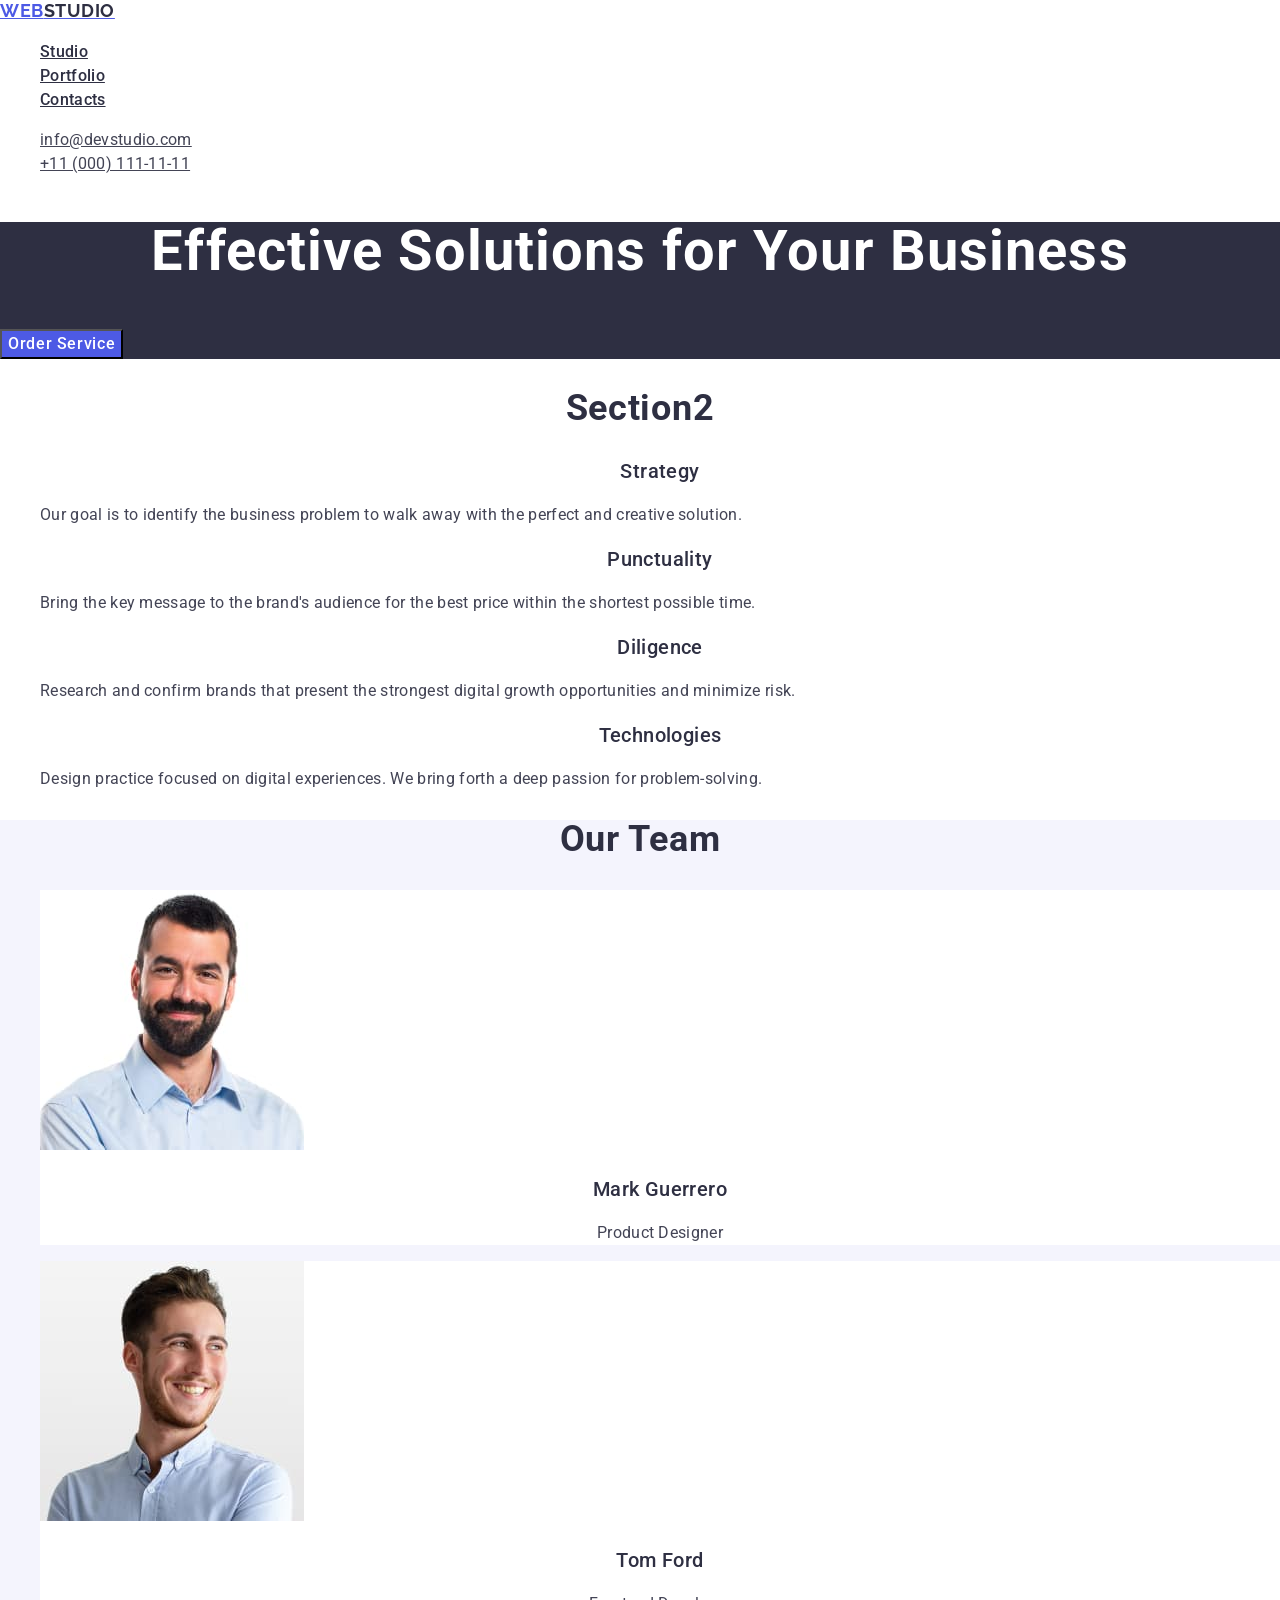
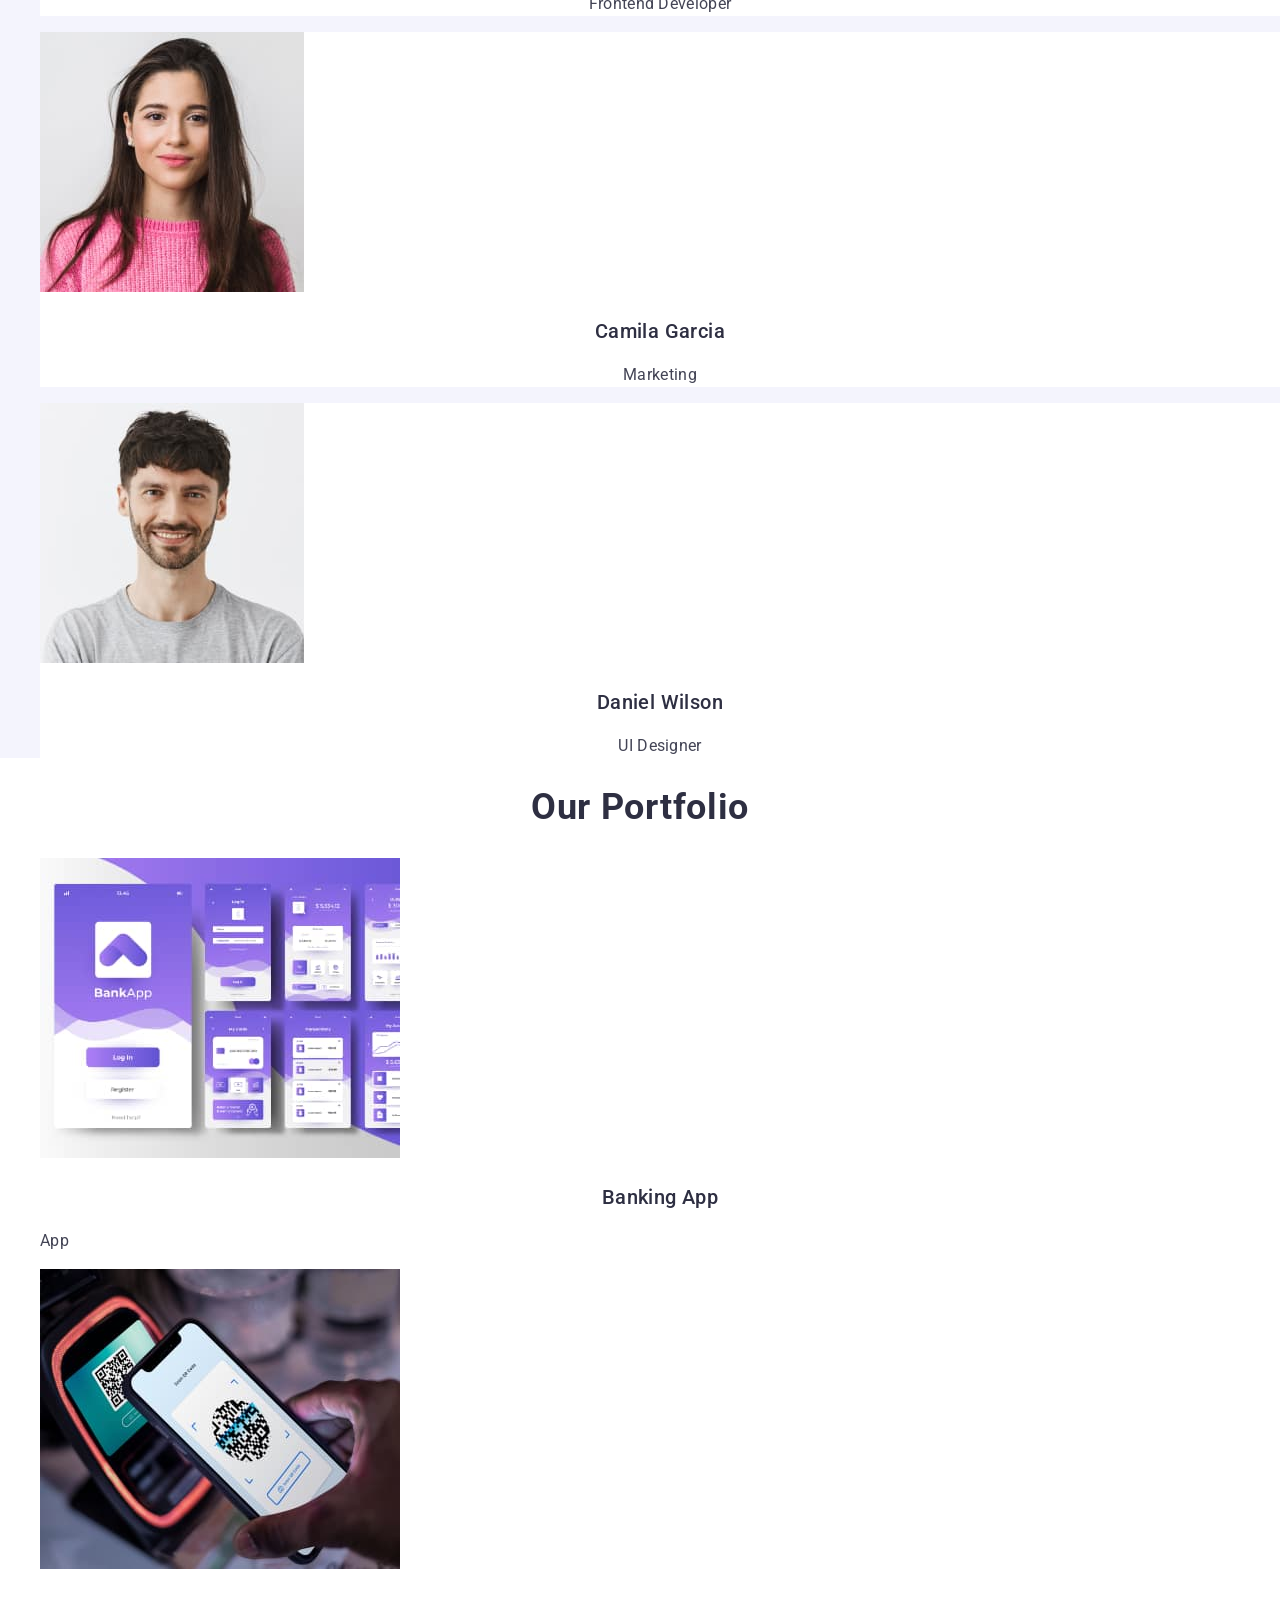
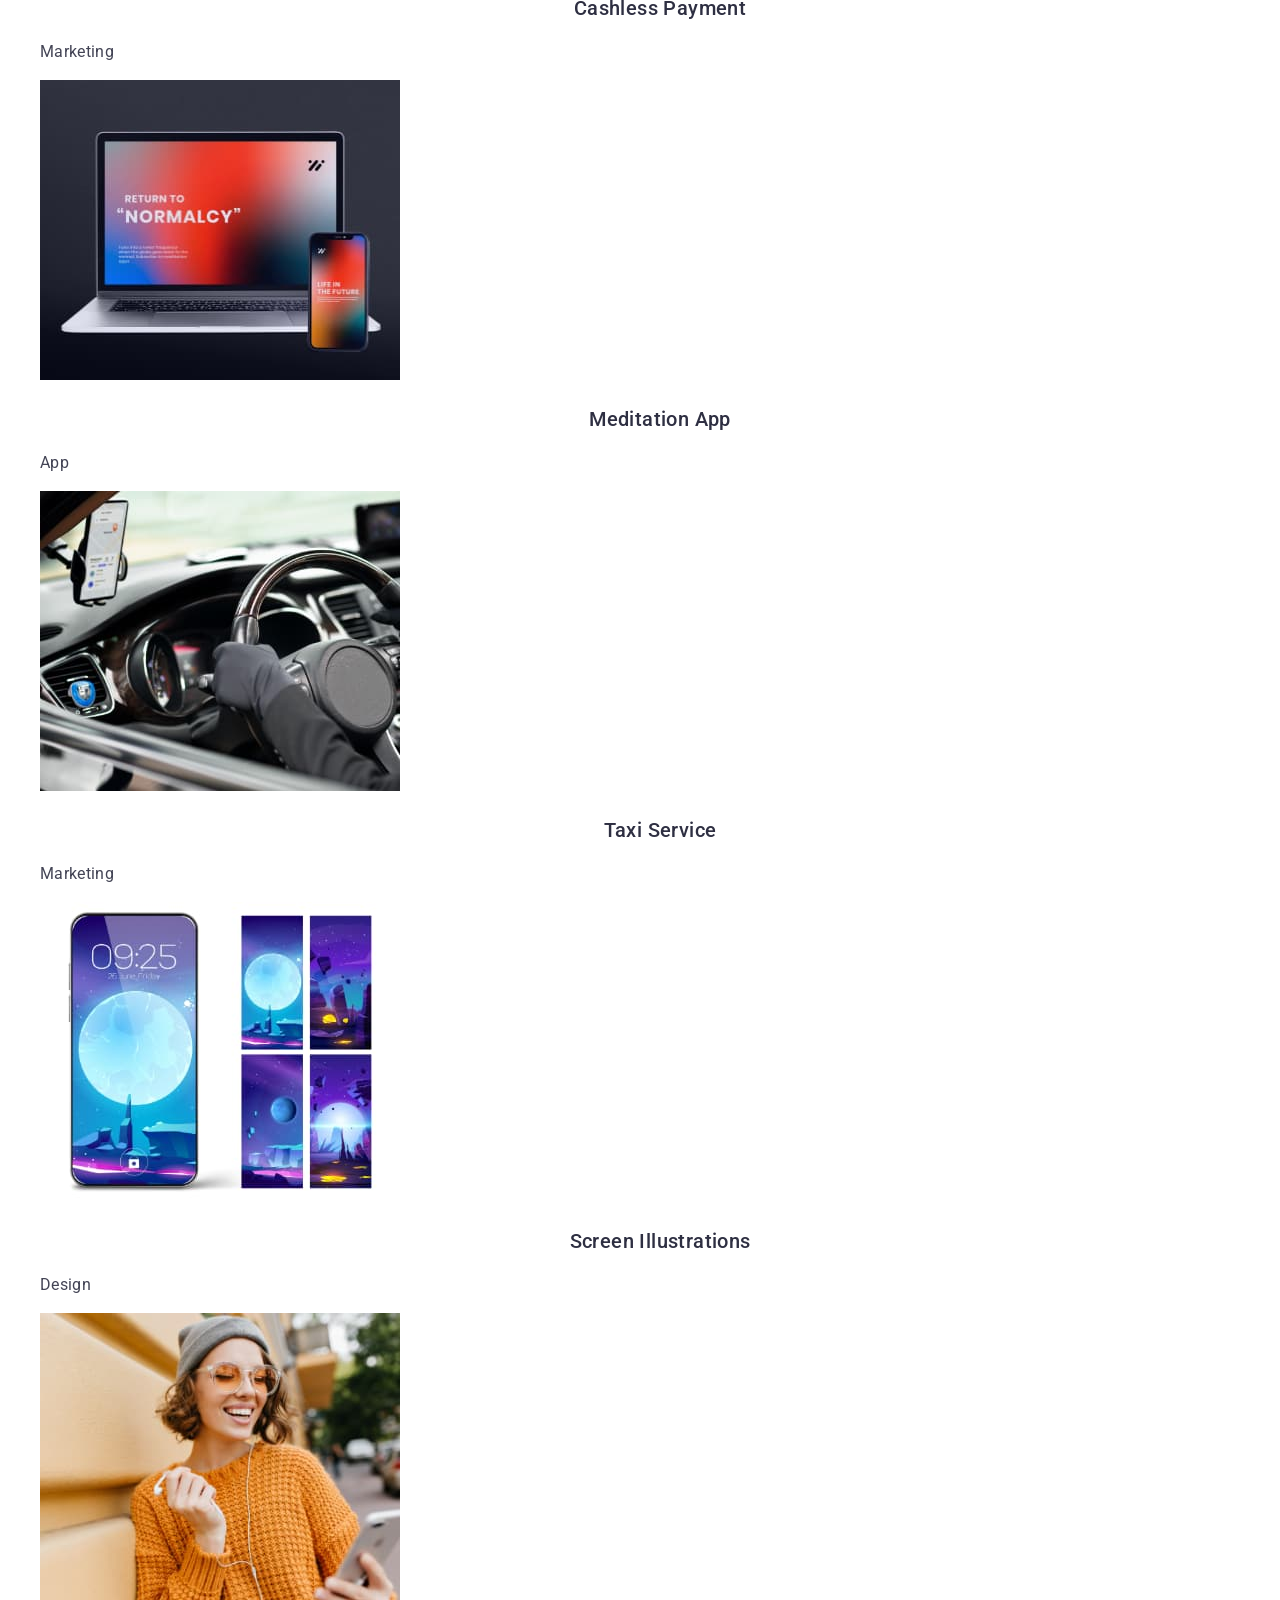
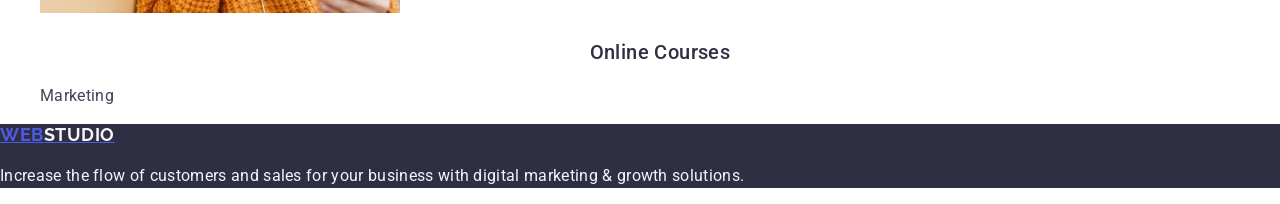
<file: index.html>
<!DOCTYPE html>
<html lang="en">

<head>
    <meta charset="utf-8">
    <meta http-equiv="X-UA-Compatible" content="IE=edge">
    <meta name="viewport" content="width=device-width, initial-scale=1.0">
    <title>WebStudio</title>
    <link rel="stylesheet" href="https://cdnjs.cloudflare.com/ajax/libs/modern-normalize/2.0.0/modern-normalize.min.css"
        integrity="sha512-4xo8blKMVCiXpTaLzQSLSw3KFOVPWhm/TRtuPVc4WG6kUgjH6J03IBuG7JZPkcWMxJ5huwaBpOpnwYElP/m6wg=="
        crossorigin="anonymous" referrerpolicy="no-referrer">
    <link rel="preconnect" href="https://fonts.googleapis.com">
    <link rel="preconnect" href="https://fonts.gstatic.com" crossorigin>
    <link href="https://fonts.googleapis.com/css2?family=Raleway:wght@700&family=Roboto:wght@400;500;700&display=swap"
        rel="stylesheet">
    <link rel="stylesheet" href="./css/styles.css" />
</head>

<body>
    <header>
        <nav class="top-line">
            <a href="./index.html" class="web">Web<span class="studio">Studio</span></a>
            <ul class="list-nav">
                <li>
                    <a class="menu-nav" href="./index.html">Studio</a>
                </li>
                <li>
                    <a class="menu-nav" href="">Portfolio</a>
                </li>
                <li>
                    <a class="menu-nav" href="">Contacts</a>
                </li>
            </ul>
        </nav>
        <address class="address">
            <ul class="contact-list">
                <li>
                    <a class="contact" href="mailto:info@devstudio.com">info@devstudio.com</a>
                </li>
                <li>
                    <a class="contact" href="tel:+110001111111">+11 (000) 111-11-11</a>
                </li>
            </ul>
        </address>
    </header>
    <main>
        <section class="first-section">
            <h1 class="page-title">Effective Solutions for Your Business</h1>
            <button class="service-button" type="button">Order Service</button>
        </section>
        <section>
            <h2 class="second-section">Section2</h2>
            <ul class="list-title">
                <li>
                    <h3 class="title">Strategy</h3>
                    <p class="text">Our goal is to identify the business
                        problem to walk away with the perfect and creative solution.</p>
                </li>
                <li>
                    <h3 class="title">Punctuality</h3>
                    <p class="text">Bring the key message to the brand's audience for the best price within the shortest
                        possible
                        time.</p>
                </li>
                <li>
                    <h3 class="title">Diligence</h3>
                    <p class="text">Research and confirm brands that present the strongest digital growth opportunities
                        and minimize
                        risk.</p>
                </li>
                <li>
                    <h3 class="title">Technologies</h3>
                    <p class="text">Design practice focused on digital experiences. We bring forth a deep passion for
                        problem-solving.</p>
                </li>
            </ul>
        </section>
        <section class="team-section">
            <h2 class="our-team">Our Team</h2>
            <ul class="team-list">
                <li class="team-card">
                    <img src="./images/teammate1.jpg" alt="Product Designer" width="264">
                    <h3 class="team-mate">Mark Guerrero</h3>
                    <p class="position">Product Designer</p>
                </li>
                <li class="team-card">
                    <img src="./images/teammate2.jpg" alt="Frontend Developer" width="264">
                    <h3 class="team-mate">Tom Ford</h3>
                    <p class="position">Frontend Developer</p>
                </li>
                <li class="team-card">
                    <img src="./images/teammate3.jpg" alt="Lady from the marketing department" width="264">
                    <h3 class="team-mate">Camila Garcia</h3>
                    <p class="position">Marketing</p>
                </li>
                <li class="team-card">
                    <img src="./images/teammate4.jpg" alt="UI Designer" width="264">
                    <h3 class="team-mate">Daniel Wilson</h3>
                    <p class="position">UI Designer</p>
                </li>
            </ul>
        </section>
        <section>
            <h2 class="portfolio">Our Portfolio</h2>
            <ul>
                <li>
                    <img src="./images/img1.jpg" alt="banking app showcase" width="360" height="300">
                    <h3 class="header-portfolio">Banking App</h3>
                    <p class="script">App</p>
                </li>
                <li>
                    <img src="./images/img2.jpg" alt="NFC payment" width="360">
                    <h3 class="header-portfolio">Cashless Payment</h3>
                    <p class="script">Marketing</p>
                </li>
                <li>
                    <img src="./images/img3.jpg" alt="colorful screen of laptop and phone" width="360" height="300">
                    <h3 class="header-portfolio">Meditation App</h3>
                    <p class="script">App</p>
                </li>
                <li>
                    <img src="./images/img4.jpg" alt="control panel in the car" width="360" height="300">
                    <h3 class="header-portfolio">Taxi Service</h3>
                    <p class="script">Marketing</p>
                </li>
                <li>
                    <img src="./images/img5.jpg" alt="set of walpapers for phone" width="360" height="300">
                    <h3 class="header-portfolio">Screen Illustrations</h3>
                    <p class="script">Design</p>
                </li>
                <li>
                    <img src="./images/img6.jpg" alt="smiling lady in orange sweater and sunglasses" width="360"
                        height="300">
                    <h3 class="header-portfolio">Online Courses</h3>
                    <p class="script">Marketing</p>
                </li>
            </ul>
        </section>
    </main>
    <footer class="footer">
        <a href="./index.html" class="web">Web<span class="footer-studio">Studio</span></a>
        <p class="footer-text">Increase the flow of customers and sales for your business with digital marketing &
            growth solutions.</p>
    </footer>
</body>

</html>
</file>
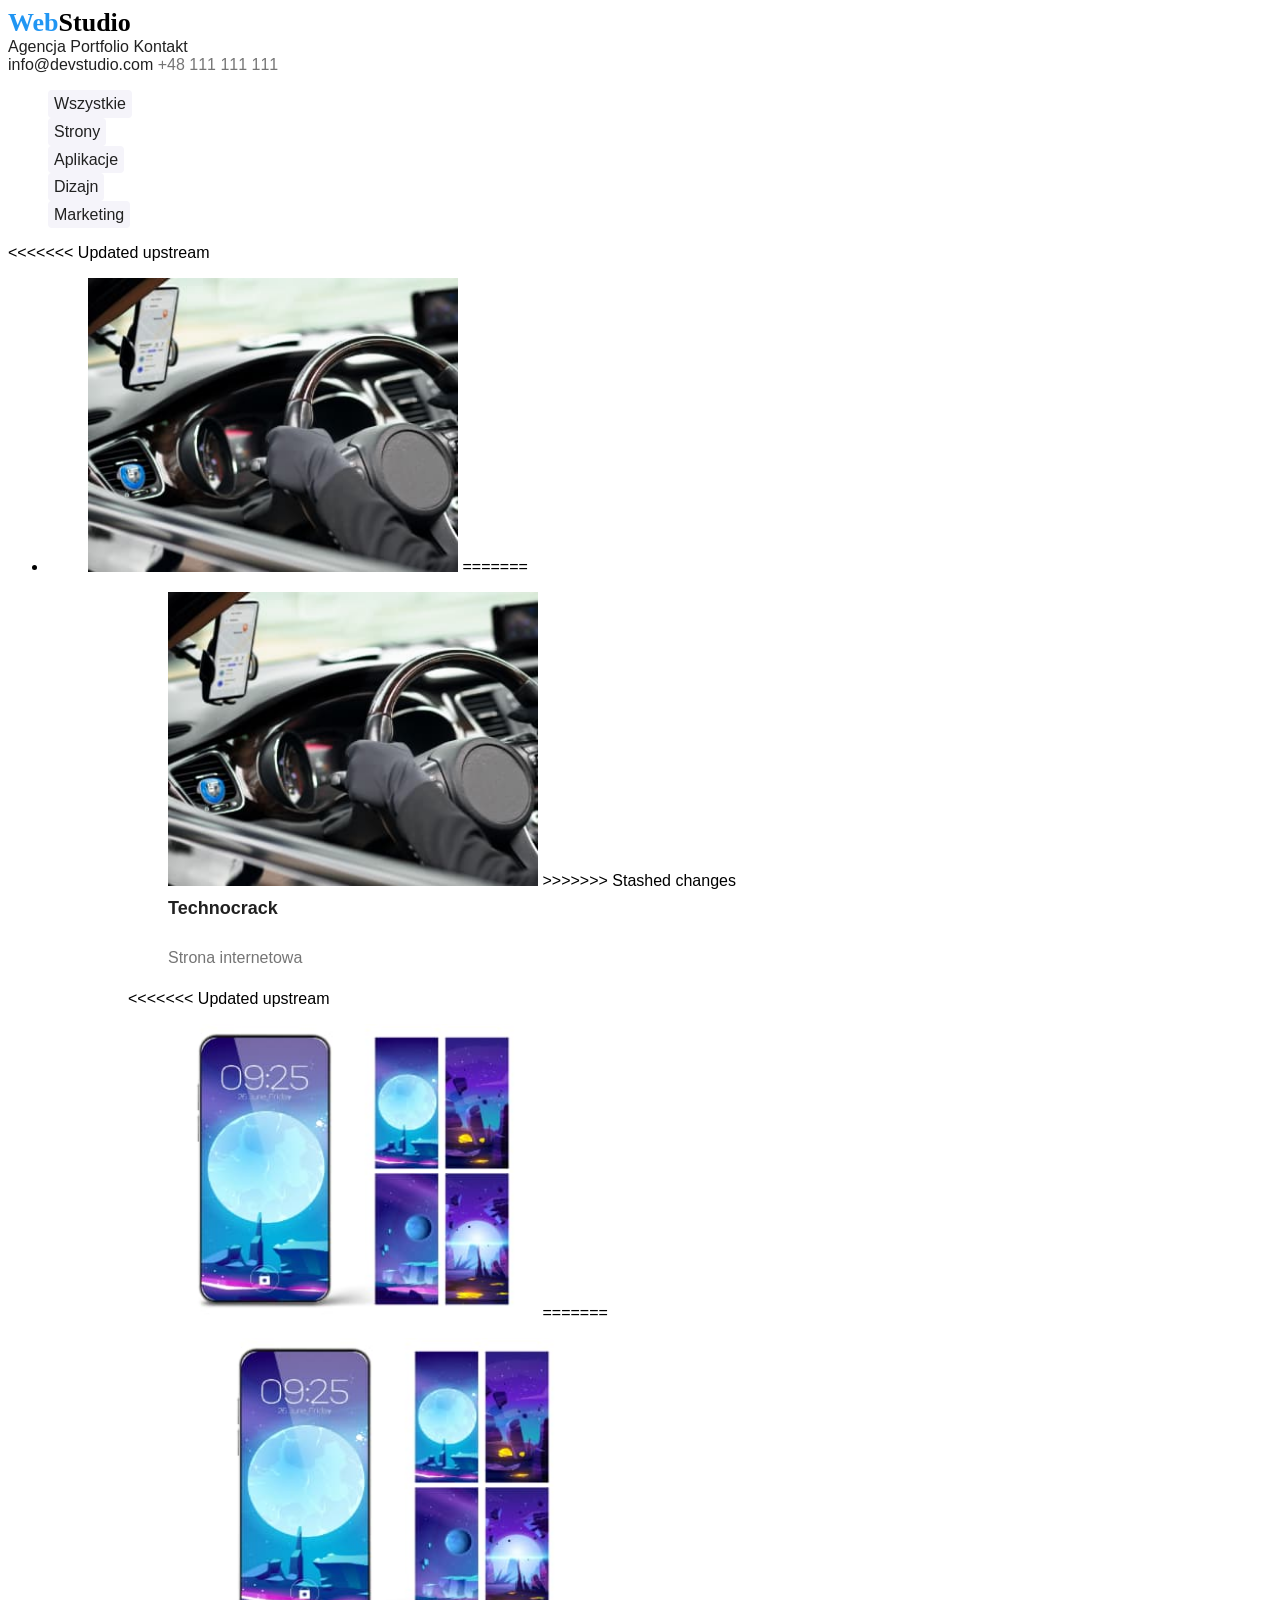
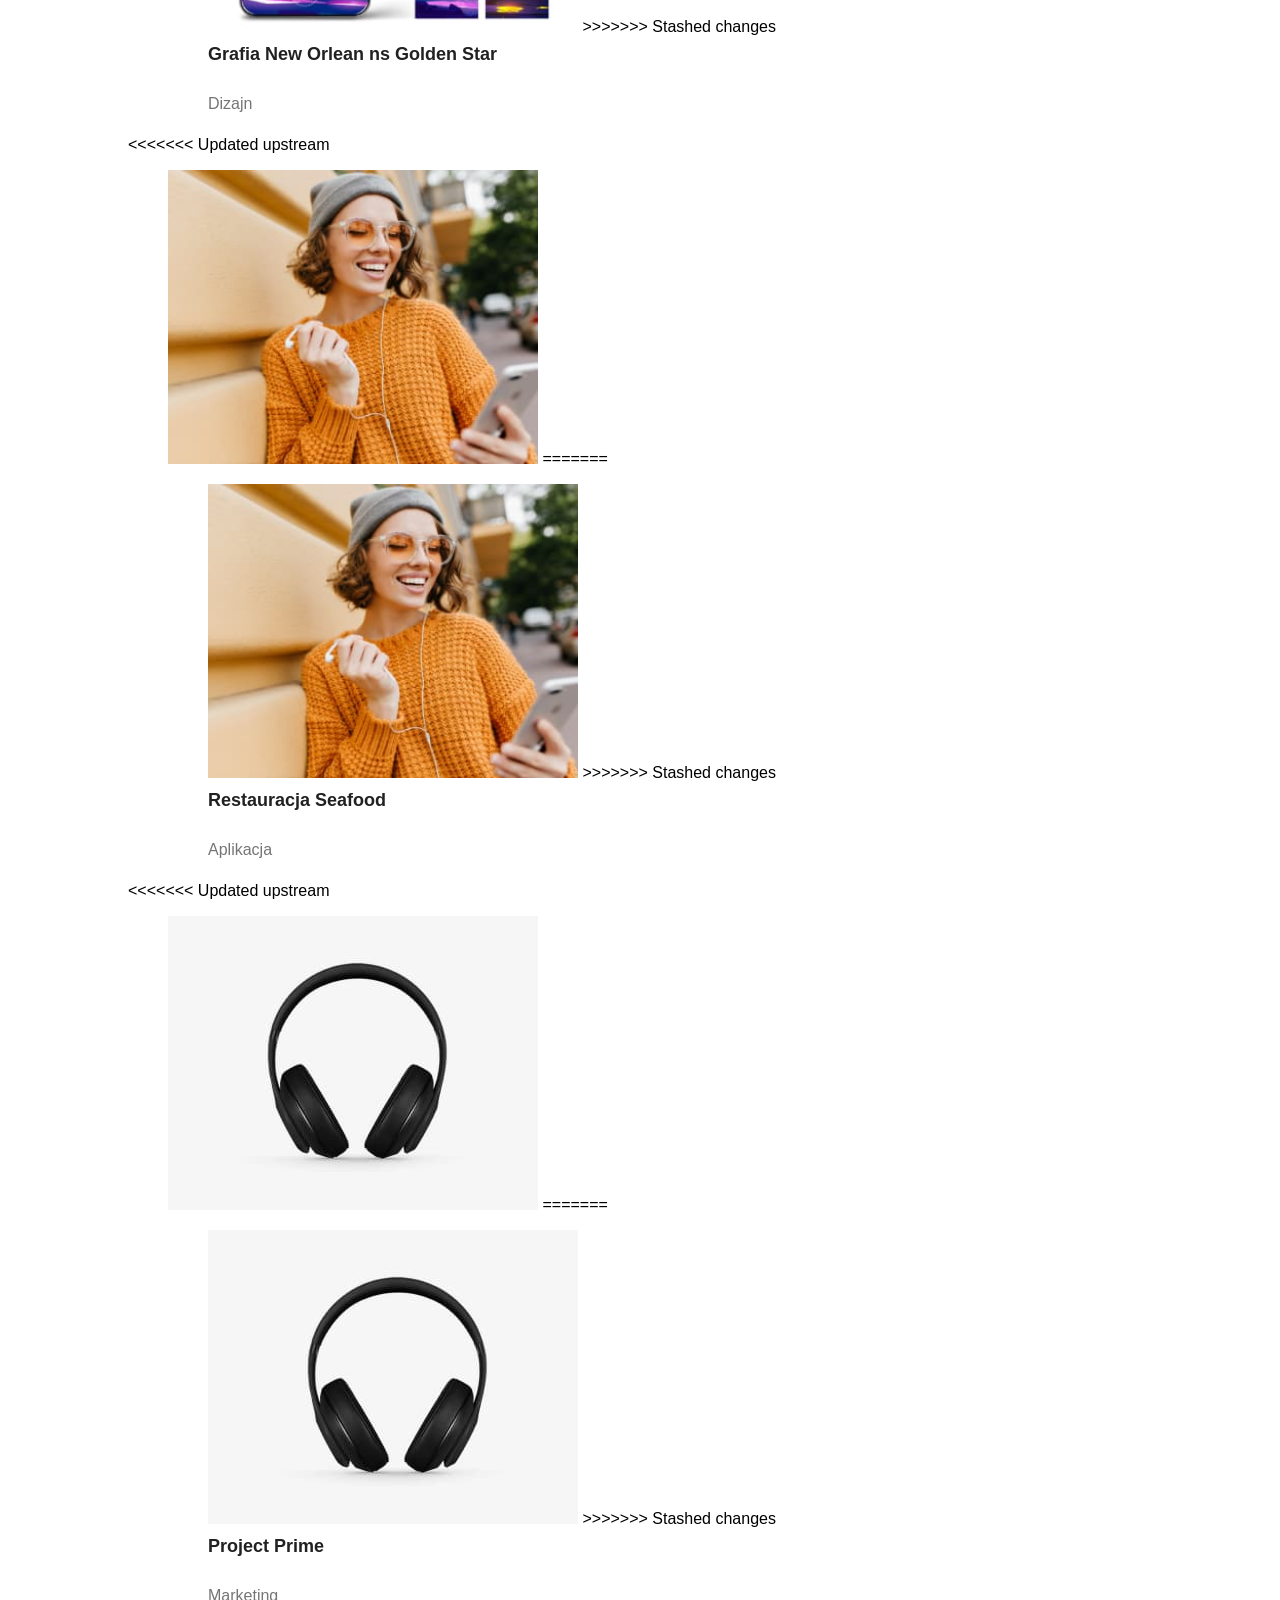
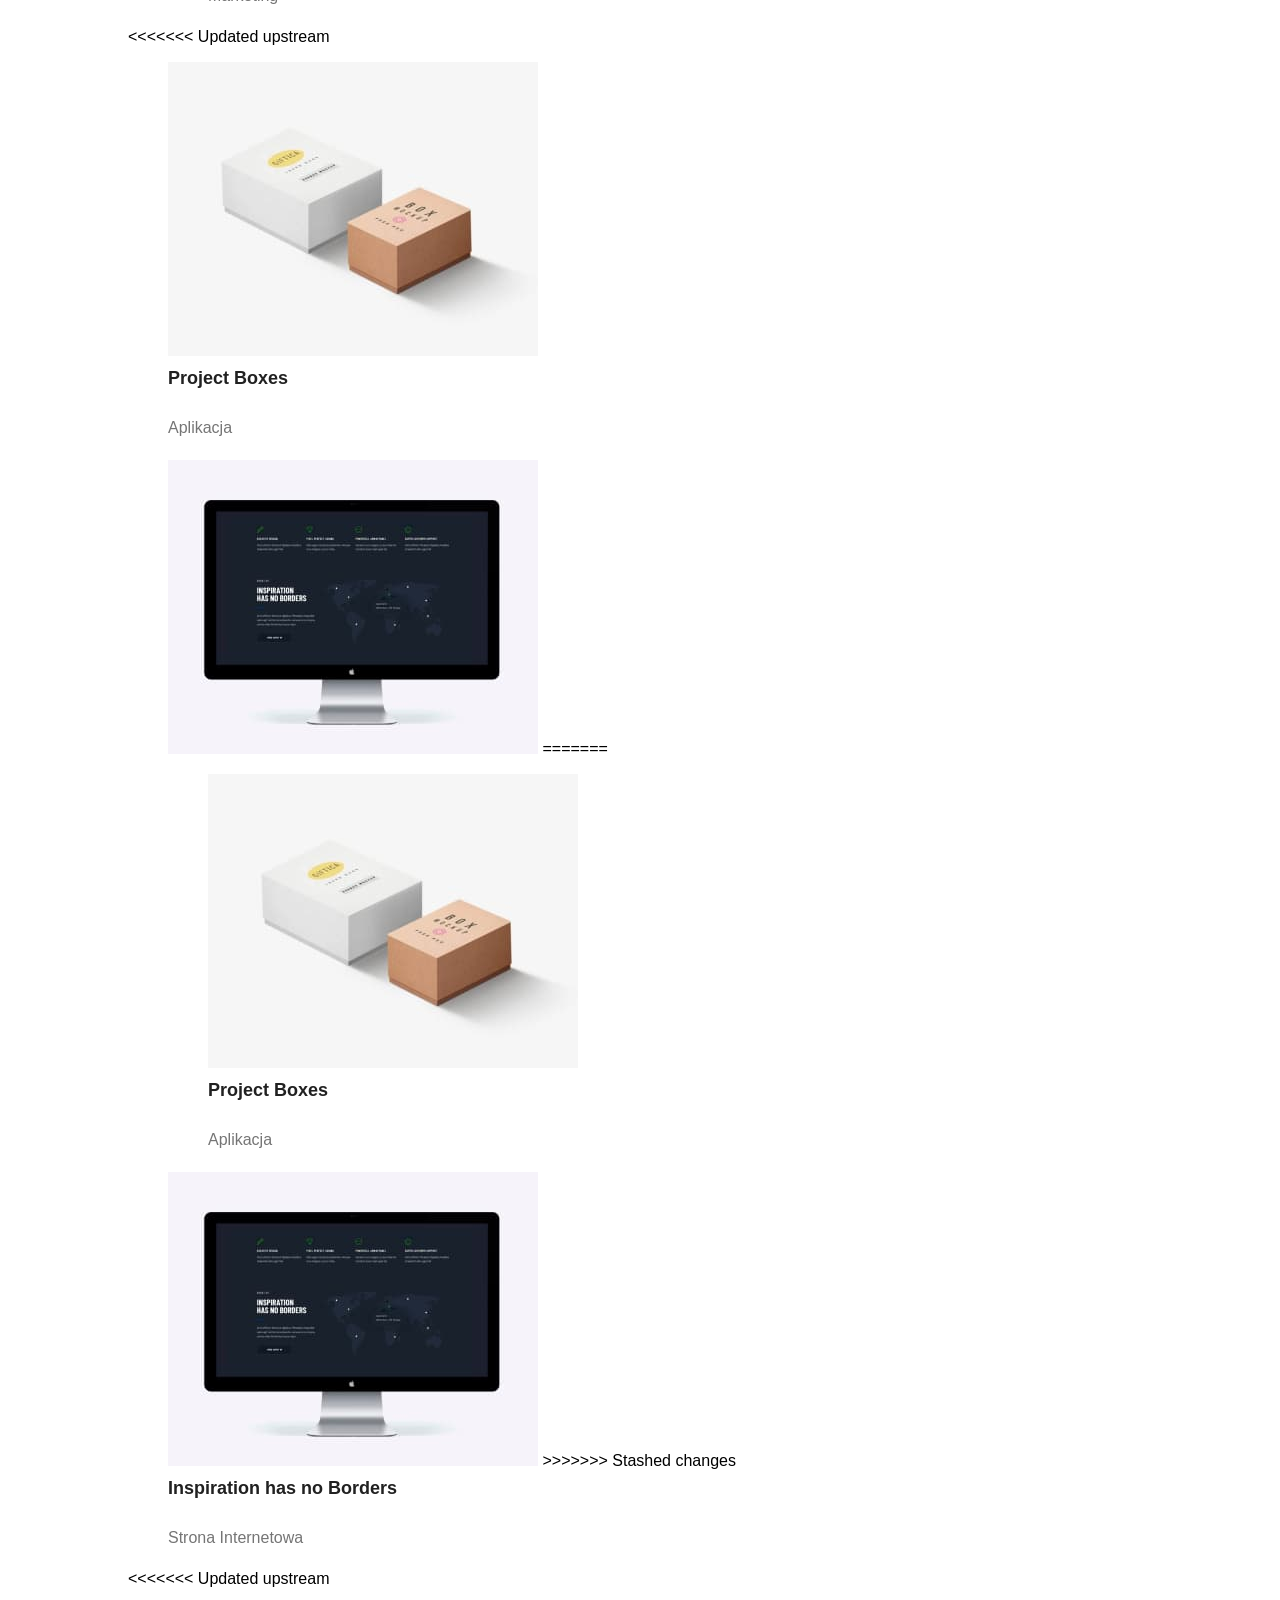
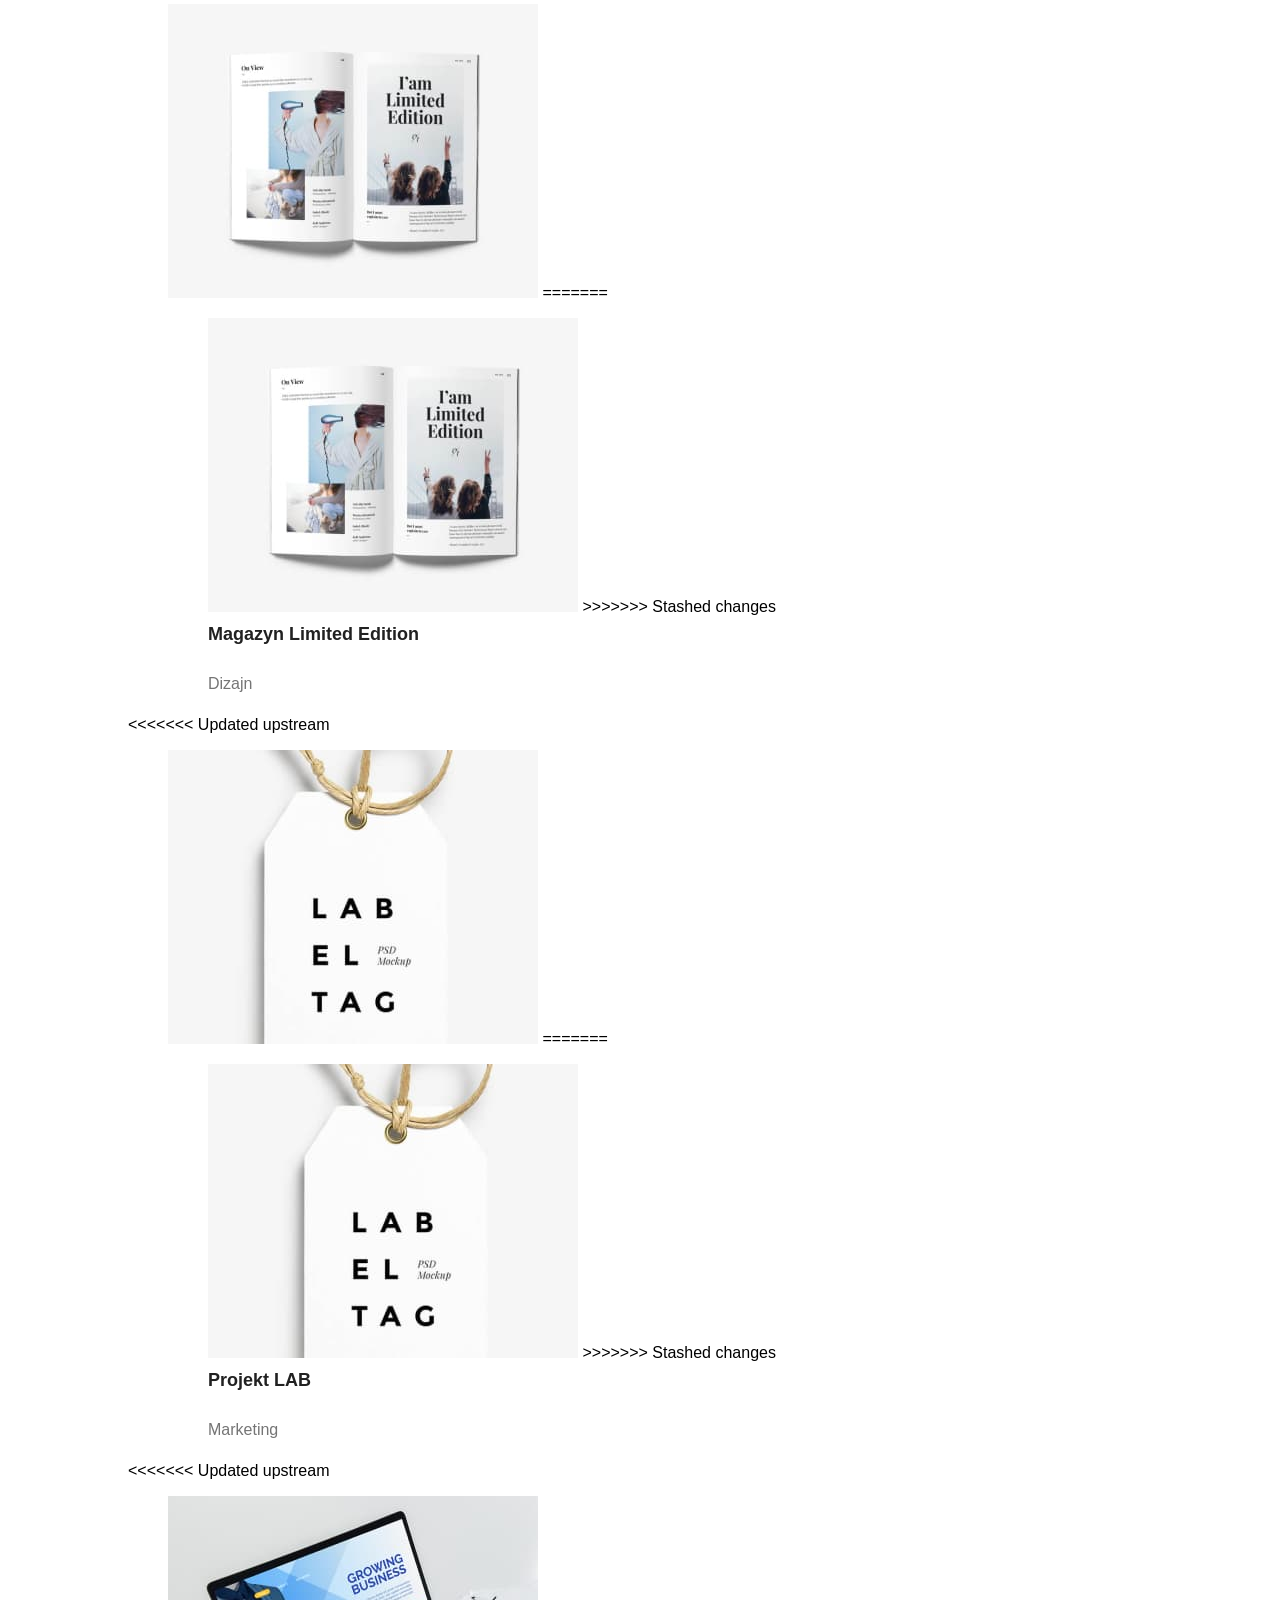
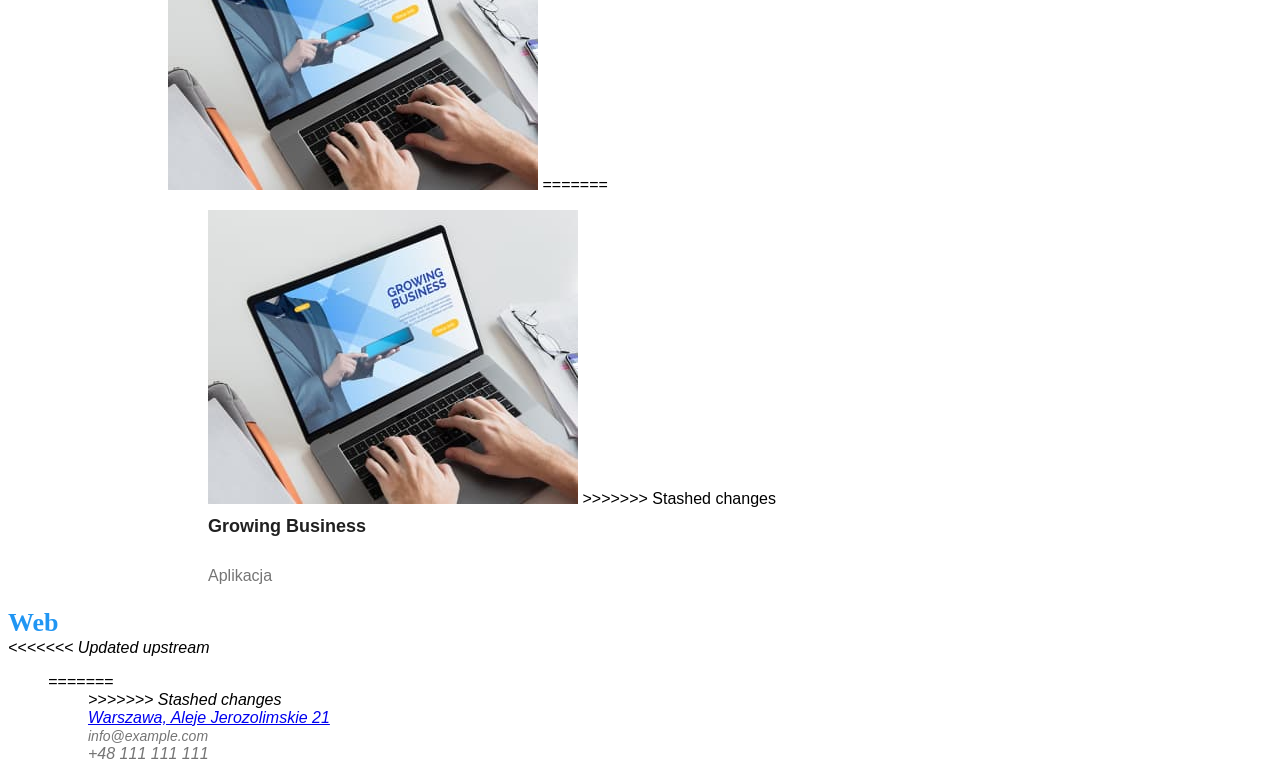
<file: portfolio.html>
<!DOCTYPE html>
<html lang="pl">

<head>
    <meta charset="utf-8">
    <meta http-equiv="X-UA-Compatible" content="IE=edge">
    <meta name="viewport" content="width=device-width, initial-scale=1.0">
    <title>Portfolio</title>
    <link rel="preconnect" href="https://fonts.googleapis.com">
    <link rel="preconnect" href="https://fonts.gstatic.com" crossorigin>
    <link
        href="https://fonts.googleapis.com/css2?family=Raleway:wght@700&family=Roboto:wght@400;500;700;900&display=swap">
    <link rel="stylesheet" href="CSS/styles.css">
</head>

<body>
    <header>
        <a class="web-studio" href="/index.html"><span class="web">Web</span><span class="studio">Studio</span></a>
        <nav>
            <a class="link" href="#">Agencja</a>
            <a class="link" href="./portfolio.html">Portfolio</a>
            <a class="link" href="#">Kontakt</a>
        </nav>
        <aside>
            <a class="link" href="mailto:info@devstudio.com">info@devstudio.com</a>
            <a class="contact-link1" href="tel:+48111111111">+48 111 111 111</a>
        </aside>
    </header>
    <section>
        <ul class="button-list">
            <li>
                <button class="button" type="button">Wszystkie</button>
            </li>
            <li>
                <button class="button" type="button">Strony</button>
            </li>
            <li>
                <button class="button" type="button">Aplikacje</button>
            </li>
            <li>
                <button class="button" type="button">Dizajn</button>
            </li>
            <li>
                <button class="button" type="button">Marketing</button>
            </li>
        </ul>
    </section>
    <section>
<<<<<<< Updated upstream
        <ul>
            <li>
                <figure class="Miroslaw-zelent-rzadzi">
                    <img src="./images/img4.jpg" alt="ekran laptopa" width="370" height="294">
=======
        <ul class="button-list">
            <li>
                <figure class="Miroslaw-zelent-rzadzi"><img src="./images/img4.jpg" alt="ekran laptopa" width="370"
                        height="294">
>>>>>>> Stashed changes
                    <figcaption class="head-text">Technocrack</figcaption>
                    <p class="line-text">Strona internetowa</p>
                </figure>
            </li>
            <li>
<<<<<<< Updated upstream
                <figure class="Miroslaw-zelent-rzadzi">
                    <img src="./images/img5.jpg" alt="grający koszykarze" width="370" height="294">
=======
                <figure class="Miroslaw-zelent-rzadzi"><img src="./images/img5.jpg" alt="grający koszykarze" width="370"
                        height="294">
>>>>>>> Stashed changes
                    <figcaption class="head-text">Grafia New Orlean ns Golden Star</figcaption>
                    <p class="line-text">Dizajn</p>
                </figure>
            </li>
            <li>
<<<<<<< Updated upstream
                <figure class="Miroslaw-zelent-rzadzi">
                    <img src="./images/img6.jpg" alt="ryba z opisem" width="370" height="294">
=======
                <figure class="Miroslaw-zelent-rzadzi"><img src="./images/img6.jpg" alt="ryba z opisem" width="370"
                        height="294">
>>>>>>> Stashed changes
                    <figcaption class="head-text">Restauracja Seafood</figcaption>
                    <p class="line-text">Aplikacja</p>
                </figure>
            </li>
            <li>
<<<<<<< Updated upstream
                <figure class="Miroslaw-zelent-rzadzi">
                    <img src="./images/img7.jpg" alt="czarne nauszne sluchawki" width=370 height=294>
=======
                <figure class="Miroslaw-zelent-rzadzi"><img src="./images/img7.jpg" alt="czarne nauszne sluchawki"
                        width=370 height=294>
>>>>>>> Stashed changes
                    <figcaption class="head-text">Project Prime</figcaption>
                    <p class="line-text">Marketing</p>
                </figure>
            </li>
            <li>
<<<<<<< Updated upstream
                <figure class="Miroslaw-zelent-rzadzi">
                    <img src="./images/img8.jpg" alt="dwa kartonowe pudelka" width=370 height=294>
                    <figcaption class="head-text">Project Boxes</figcapton>
                        <p class="line-text">Aplikacja</p>
                </figure>
            </li>
            <li>
                <figure class="Miroslaw-zelent-rzadzi">
                    <img src="./images/img9.jpg" alt="ekran komputera" width=370 height=294>
=======
                <figure class="Miroslaw-zelent-rzadzi"><img src="./images/img8.jpg" alt="dwa kartonowe pudelka"
                        width=370 height=294>
                    <figcaption class="head-text">Project Boxes</figcaption>
                    <p class="line-text">Aplikacja</p>
                </figure>
            </li>
            <li>
                <figure class="Miroslaw-zelent-rzadzi"><img src="./images/img9.jpg" alt="ekran komputera" width=370
                        height=294>
>>>>>>> Stashed changes
                    <figcaption class="head-text">Inspiration has no Borders</figcaption>
                    <p class="line-text">Strona Internetowa</p>
                </figure>
            </li>
            <li>
<<<<<<< Updated upstream
                <figure class="Miroslaw-zelent-rzadzi">
                    <img src="./images/img10.jpg" alt="owarte czasopismo" width=370 height=294>
=======
                <figure class="Miroslaw-zelent-rzadzi"><img src="./images/img10.jpg" alt="owarte czasopismo" width=370
                        height=294>
>>>>>>> Stashed changes
                    <figcaption class="head-text">Magazyn Limited Edition</figcaption>
                    <p class="line-text">Dizajn</p>
                </figure>
            </li>
            <li>
<<<<<<< Updated upstream
                <figure class="Miroslaw-zelent-rzadzi">
                    <img src="./images/img11.jpg" alt="metka odziezowa z napisem" width=370 height=294>
=======
                <figure class="Miroslaw-zelent-rzadzi"><img src="./images/img11.jpg" alt="metka odziezowa z napisem"
                        width=370 height=294>
>>>>>>> Stashed changes
                    <figcaption class="head-text">Projekt LAB</figcaption>
                    <p class="line-text">Marketing</p>
                </figure>
            </li>
            <li>
<<<<<<< Updated upstream
                <figure class="Miroslaw-zelent-rzadzi">
                    <img src="./images/img12.jpg" alt="wlaczony-laptop" width=370 height=294>
=======
                <figure class="Miroslaw-zelent-rzadzi"><img src="./images/img12.jpg" alt="wlaczony-laptop" width=370
                        height=294>
>>>>>>> Stashed changes
                    <figcaption class="head-text">Growing Business</figcaption>
                    <p class="line-text">Aplikacja</p>
                </figure>
            </li>
        </ul>
    </section>
    <footer class="color-footer">
        <a class="web-studio" href="/index.html"><span class="Web">Web</span><span
                class="studio-footer">Studio</span></a>
        <address>
<<<<<<< Updated upstream
            <ul>
=======
            <ul class="button-list">
>>>>>>> Stashed changes
                <li>
                    <a class="adress-footer" href="https://goo.gl/maps/VbSn34Kh2Uzp6g4f7" target="_blank"
                        rel="noopener nofollow noreferrer">Warszawa, Aleje Jerozolimskie 21</a>
                </li>
                <li><a class="contact" href="mailto:info@example.com">info@example.com</a></li>
                <li><a class="contact-phone" href="tel:+48111111111">+48 111 111 111</a></li>
            </ul>
        </address>
    </footer>
</body>

</html>
</file>
<file: css/styles.css>
body {
	font-family: "Roboto", sans-serif;
	background-color: #ffffff;
	font-size: 16px;
	line-height: 1.5;
	letter-spacing: 0.02em;
	color: #434455;
}

.web {
	font-family: "Raleway", sans-serif;
	font-weight: 700;
	font-size: 18px;
	line-height: 1.17;
	letter-spacing: 0.03em;
	text-transform: uppercase;
	color: #4d5ae5;
}

.studio {
	font-family: "Raleway", sans-serif;
	font-weight: 700;
	font-size: 18px;
	line-height: 1.17;
	letter-spacing: 0.03em;
	color: #2e2f42;
}

.menu-nav {
	font-family: "Roboto";
	font-weight: 500;
	font-size: 16px;
	line-height: 1.5;
	letter-spacing: 0.02em;
	color: #2e2f42;
}

.menu-nav:hover,
.menu-nav:focus {
	color: #404bbf;
}

.address {
	font-style: normal;
}

.contact {
	font-family: "Roboto";
	font-weight: 400;
	font-size: 16px;
	line-height: 1.5;
	letter-spacing: 0.02em;
	color: #434455;
}

.contact:hover,
.contact:focus {
	color: #404bbf;
}

.first-section {
	background-color: #2e2f42;
}

.page-title {
	font-family: "Roboto";
	font-weight: 700;
	font-size: 56px;
	line-height: 1.07;
	letter-spacing: 0.02em;
	text-align: center;
	color: #ffffff;
}

.service-button {
	font-family: "Roboto", sans-serif;
	font-weight: 500;
	font-size: 16px;
	line-height: 1.5;
	letter-spacing: 0.04em;
	color: #ffffff;
	background-color: #4d5ae5;
	cursor: pointer;
}

.service-button:hover,
.service-button:active,
.service-button:focus {
	background-color: #404bbf;
}

.second-section {
	font-weight: 700;
	font-size: 36px;
	line-height: 1.11;
	letter-spacing: 0.02em;
	text-align: center;
	color: #2e2f42;
}

.title {
	font-family: "Roboto";
	font-weight: 500;
	font-size: 20px;
	line-height: 1.2;
	letter-spacing: 0.02em;
	text-align: center;
	color: #2e2f42;
}

.text {
	font-family: "Roboto";
	font-weight: 400;
	font-size: 16px;
	color: #434455;
}

ul {
	list-style-type: none;
}

.team-section {
	background-color: #f4f4fd;
}

.our-team {
	font-family: "Roboto";
	font-weight: 700;
	font-size: 36px;
	line-height: 1.11;
	letter-spacing: 0.02em;
	text-align: center;
	text-transform: capitalize;
	color: #2e2f42;
}

.team-card {
	background-color: #ffffff;
}

.team-mate {
	font-family: "Roboto";
	font-weight: 500;
	font-size: 20px;
	line-height: 1.2;
	letter-spacing: 0.02em;
	text-align: center;
	color: #2e2f42;
}

.position {
	font-family: "Roboto";
	font-weight: 400;
	font-size: 16px;
	line-height: 1.5;
	letter-spacing: 0.02em;
	text-align: center;
	color: #434455;
}

.portfolio {
	font-family: "Roboto";
	font-weight: 700;
	font-size: 36px;
	line-height: 1.11;
	letter-spacing: 0.02em;
	text-align: center;
	text-transform: capitalize;
	color: #2e2f42;
}

.header-portfolio {
	font-family: "Roboto";
	font-weight: 500;
	font-size: 20px;
	line-height: 1.2;
	letter-spacing: 0.02em;
	text-align: center;
	color: #2e2f42;
}

.script {
	font-family: "Roboto";
	font-weight: 400;
	font-size: 16px;
	color: #434455;
}

.footer {
	background-color: #2e2f42;
}

.footer-studio {
	font-family: "Raleway", sans-serif;
	font-weight: 700;
	font-size: 18px;
	line-height: 1.17;
	letter-spacing: 0.03em;
	text-transform: uppercase;
	color: #f4f4fd;
}

.footer-text {
	font-family: "Roboto";
	font-weight: 400;
	font-size: 16px;
	color: #f4f4fd;
}
</file>
<file: CSS/styles.css>
body {
	font-family: "Roboto", sans-serif;
	background: #fff;

	width: 1600px;
	height: 2349px;
}

:root {
	--brand-color: #2196f3;
}

.web-studio {
	font-family: "Raleway";
	font-weight: 700;
	font-size: 26px;
	line-height: 1.17;
	color: var(--brand-color);
	text-decoration: none;
}

.web {
	color: var(--brand-color);
}

.studio {
	color: #000000;
}

.link {
	color: #212121;
	text-decoration: none;
}

.link:hover,
.link:focus {
	color: var(--brand-color);
}

.contact-link1 {
	color: #757575;
	text-decoration: none;
}

.contact-link1:hover,
.contact-link1:focus {
	color: var(--brand-color);
}

.headline {
	font-weight: 900;
	font-size: 44px;
	line-height: 1.36;
	letter-spacing: 0.06em;
	color: #ffffff;
}

.service-button {
	font-weight: 700;
	font-size: 16px;
	line-height: 1.88;
	background: var(--brand-color);
	box-shadow: 0px 4px 4px rgba(0, 0, 0, 0.15);
	cursor: pointer;
<<<<<<< Updated upstream
	color: #fff;
=======
	color: #ffffff;
>>>>>>> Stashed changes
}

.lorem {
	font-weight: 700;
	font-size: 14px;
	line-height: 1.14;
	color: #212121;
}

.lorem-text {
	font-weight: 400px;
	font-size: 14px;
	line-height: 1.71;
	color: #757575;
}

.about-us {
	font-weight: 700;
	font-size: 36px;
	line-height: 1.19;
	color: #212121;
}

.our-team {
	font-weight: 700;
	font-size: 36px;
	line-height: 1.19;
	color: #212121;
}

.employee {
	font-weight: 500;
	font-size: 16px;
	line-height: 1.19;
	color: #212121;
}

.function {
	font-weight: 400;
	font-size: 16px;
	line-height: 1.19;
	color: #757575;
}

.contact {
	font-weight: 400;
	font-size: 14px;
	color: #757575;
	text-decoration: none;
}

.contact:hover,
.contact:focus {
	color: var(--brand-color);
}

.contact-phone {
	color: #757575;
	text-decoration: none;
<<<<<<< Updated upstream
}

.contact-phone:hover,
.contact-phone:focus {
	color: var(--brand-color);
=======
>>>>>>> Stashed changes
}

.contact-phone:hover,
.contact-phone:focus {
	color: var(--brand-color);
}
.button {
	font-weight: 500;
	font-size: 16px;
	line-height: 1.6;
	cursor: pointer;
	color: #212121;
<<<<<<< Updated upstream
	background-color: #f5f4fa;
	border-radius: 4px;
	border: none;
=======
	border: none;
	border-radius: 4px;
	background-color: #f5f4fa;
}

.button-list {
	list-style: none;
>>>>>>> Stashed changes
}

.button:hover,
.button:focus {
	background-color: var(--brand-color);
<<<<<<< Updated upstream
	color: #ffffff;
=======
	color: #fff;
>>>>>>> Stashed changes
	box-shadow: 0px 3px 1px rgba(0, 0, 0, 0.1), 0px 1px 2px rgba(0, 0, 0, 0.08),
		0px 2px 2px rgba(0, 0, 0, 0.12);
}

.head-text {
	font-weight: 700;
	font-size: 18px;
	line-height: 2;
	color: #212121;
}

.line-text {
	font-weight: 400;
	font-size: 16px;
	line-height: 2;
	color: #757575;
}

.studio-footer {
	color: #ffffff;
}

<<<<<<< Updated upstream
.adress-footer {
	font-size: 14px;
	line-height: 1, 71;
	letter-spacing: 0.03em;
	color: #ffffff;
	text-decoration: none;
}

.color-section {
	background-color: #2f303a;
}

.color-footer {
=======
.color-footer {
	background-color: #2f303a;
}

.color-section {
>>>>>>> Stashed changes
	background-color: #2f303a;
}

.color-team {
	background-color: #f5f4fa;
}

.employee-photo {
<<<<<<< Updated upstream
=======
	width: 270px;
	height: 368px;
>>>>>>> Stashed changes
	background-color: #ffffff;
	box-shadow: 0px 1px 3px rgba(0, 0, 0, 0.12), 0px 1px 1px rgba(0, 0, 0, 0.14),
		0px 2px 1px rgba(0, 0, 0, 0.2);
	border-radius: 0px 0px 4px 4px;
<<<<<<< Updated upstream
	width: 270px;
	height: 368px;
}

.Miroslaw-zelent-rzadzi {
	width: 370px;
	height: 404px;
	background: #ffffff;
	border: 1px solid #eeeeee;
=======
}

.adress-footer {
	font-size: 14px;
	line-height: 1.71;
	letter-spacing: 0.03em;
	color: #ffffff;
	text-decoration: none;
}

.Miroslaw-zelent-rzadzi {
	background-color: #fff;
	width: 370px;
	height: 404px;
	border: 1px solid #eee;
>>>>>>> Stashed changes
}
</file>
